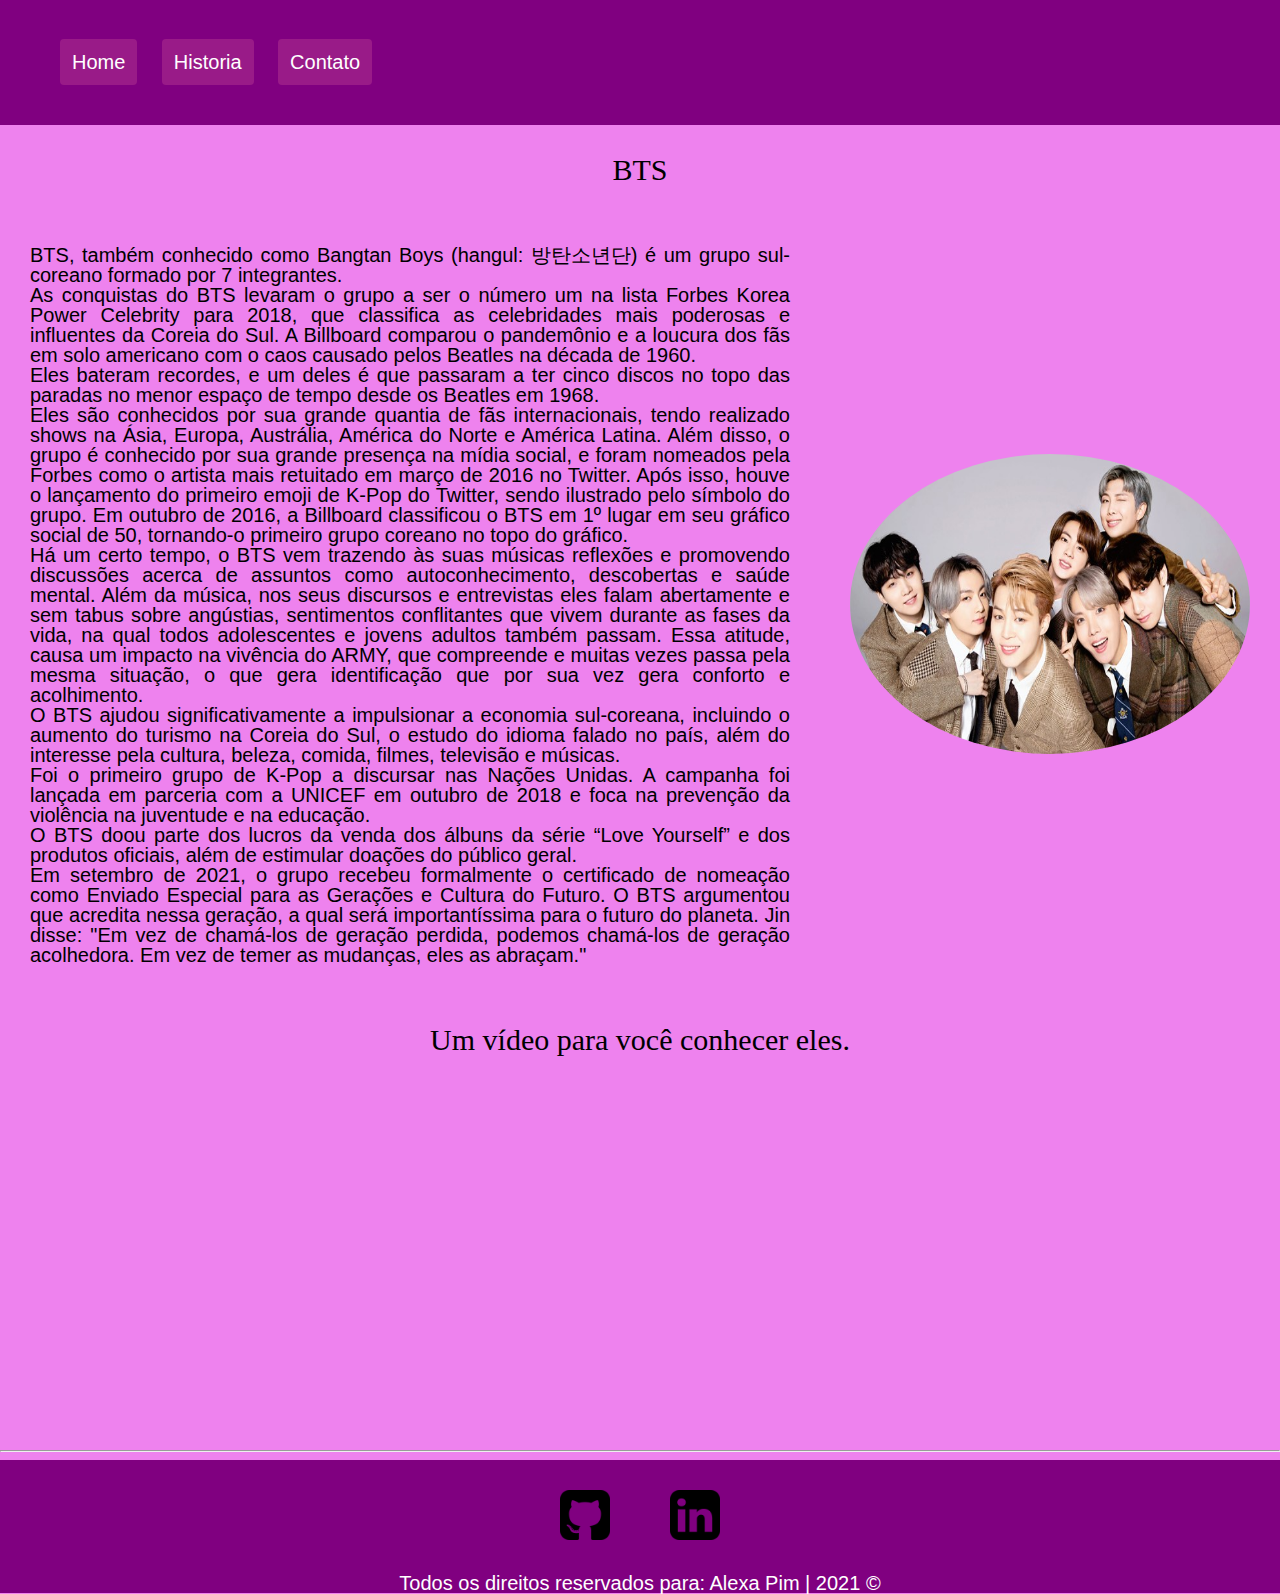
<file: index.html>
<!DOCTYPE html>
<html lang="pt-br">

<head>
    <meta charset="UTF-8">
    <meta name="viewport" content="width=device-width, initial-scale=1.0">
    <link rel="stylesheet" href="./assets/css/reset.css">
    <link rel="stylesheet" href="./assets/css/style.css">

    <title>Blog da Alexa</title>
</head>

<body>
    <header>
        <div>
            <nav>
                <ul id="menu">
                    <li><a href="index.html">Home</a></li>
                    <li><a href="historia.html">Historia</a></li>
                    <li><a href="contato.html">Contato</a></li>

                </ul>
            </nav>
        </div>
    </header>


    <h1 class="center p-30">BTS</h1>


    <div class="conteudo">
        <div class="p-30 justify">
            <p>BTS, também conhecido como Bangtan Boys (hangul: 방탄소년단) é um grupo sul-coreano formado por 7 integrantes.
            </p>

            <p>
                As conquistas do BTS levaram o grupo a ser o número um na lista Forbes Korea Power Celebrity para 2018,
                que
                classifica as celebridades mais poderosas e influentes da Coreia do Sul. A Billboard comparou o
                pandemônio
                e a loucura dos fãs em solo americano com o caos causado pelos Beatles na década de 1960.
            </p>

            <p>
                Eles bateram recordes, e um deles é que passaram a ter cinco discos no topo das paradas no menor espaço
                de tempo desde os Beatles em 1968.
            </p>

            <p>
                Eles são conhecidos por sua grande quantia de fãs internacionais, tendo realizado shows na Ásia, Europa,
                Austrália, América do Norte e América Latina. Além disso, o grupo é conhecido por sua grande presença na
                mídia social, e foram nomeados pela Forbes como o artista mais retuitado em março de 2016 no Twitter.
                Após
                isso, houve o lançamento do primeiro emoji de K-Pop do Twitter, sendo ilustrado pelo símbolo do grupo.
                Em
                outubro de 2016, a Billboard classificou o BTS em 1º lugar em seu gráfico social de 50, tornando-o
                primeiro
                grupo coreano no topo do gráfico.
            </p>

            <p>
                Há um certo tempo, o BTS vem trazendo às suas músicas reflexões e promovendo discussões acerca de
                assuntos como autoconhecimento, descobertas e saúde mental. Além da música, nos seus discursos e
                entrevistas eles
                falam abertamente e sem tabus sobre angústias, sentimentos conflitantes que vivem durante as fases da
                vida, na
                qual todos adolescentes e jovens adultos também passam. Essa atitude, causa um impacto na vivência do
                ARMY,
                que compreende e muitas vezes passa pela mesma situação, o que gera identificação que por sua vez gera
                conforto e acolhimento.
            </p>

            <p>
                O BTS ajudou significativamente a impulsionar a economia sul-coreana, incluindo o aumento do turismo
                na Coreia do Sul, o estudo do idioma falado no país, além do interesse pela cultura, beleza, comida,
                filmes, televisão e músicas.
            </p>
            <p>
                Foi o primeiro grupo de K-Pop a discursar nas Nações Unidas. A campanha foi lançada em parceria com a
                UNICEF em outubro de 2018 e foca na prevenção da violência na juventude e na educação.
            </p>
            <p>
                O BTS doou parte dos lucros da venda dos álbuns da série “Love Yourself” e dos produtos oficiais, além
                de estimular doações do público geral.
            </p>
            <p>
                Em setembro de 2021, o grupo recebeu formalmente o certificado de nomeação como Enviado Especial para as Gerações e Cultura do
                Futuro.
                O BTS argumentou que acredita nessa geração, a qual será importantíssima para o futuro do planeta. Jin
                disse: "Em vez de chamá-los de geração perdida, podemos chamá-los de geração acolhedora. Em vez de temer
                as mudanças, eles as abraçam."
            </p>

        </div>

        <div>
            <img class="br-50 wh-400 p-30" src="assets/img/bts.jpg" alt="foto do bts">
        </div>

    </div>


    <h2 class="center p-30"> Um vídeo para você conhecer eles.</h2>


    <div class="conteudo mb-50">
        <iframe width="560" height="315" src="https://www.youtube.com/embed/3YqPKLZF_WU" title="YouTube video player"
            frameborder="0"
            allow="accelerometer; autoplay; clipboard-write; encrypted-media; gyroscope; picture-in-picture"
            allowfullscreen>
        </iframe>
    </div>

    <hr>
    <footer>
        <div class="conteudo">
            <a href="https://github.com/AlexaPim" target="_blank">
                <img class="tamanho-social p-30" src="./assets/img/github.png" alt="Logo do Github">
            </a>
            <a href="https://www.linkedin.com/in/alexssandra-pimentel/" target="_blank">
                <img class="tamanho-social p-30" src="./assets/img/linkedin.png" alt="Logo do Linkedin">
            </a>

        </div>

        <p class="center copyright">Todos os direitos reservados para: Alexa Pim | 2021 &copy; </p>
    </footer>


</body>

</html>
</file>
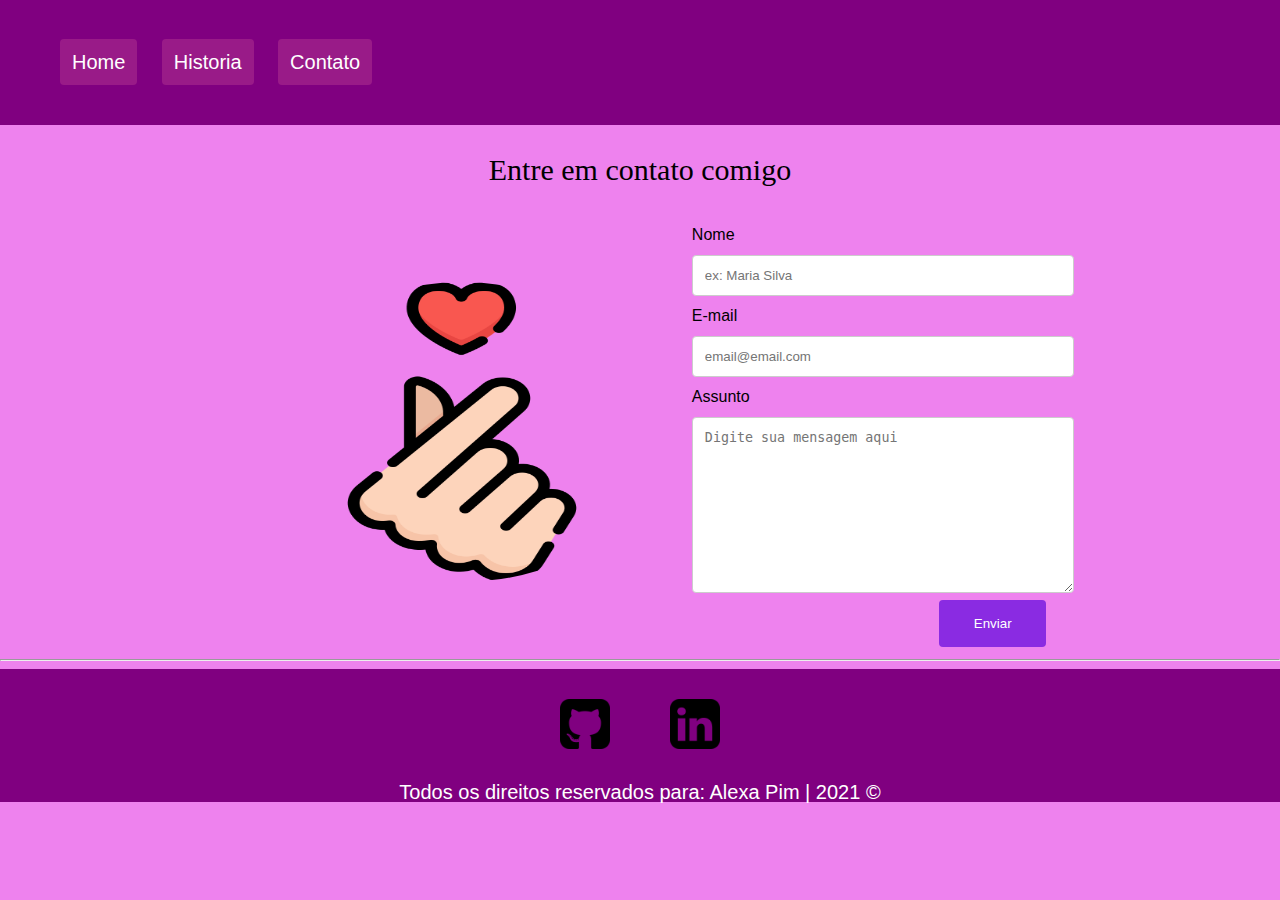
<file: contato.html>
<!DOCTYPE html>
<html lang="pt-br">
<head>
    <meta charset="UTF-8">
    <meta name="viewport" content="width=device-width, initial-scale=1.0">
    <link rel="stylesheet" href="./assets/css/reset.css">
    <link rel="stylesheet" href="./assets/css/style.css">

    <title>Contato</title>
</head>
<body>
    <header>
        <div>
            <nav>
                <ul id="menu">
                    <li><a href="index.html">Home</a></li>
                    <li><a href="historia.html">Historia</a></li>
                    <li><a href="contato.html">Contato</a></li>

                </ul>
            </nav>
        </div>
    </header>
    
    <h1 class="center p-30">Entre em contato comigo</h1>
    
    <div class="conteudo">
        <div>
            <img class="br-50 wh-400 p-30" src="./assets/img/icon.png" alt="Coracão símbolo dos coreanos">
        </div>

        <form>
            <label for="nome"> Nome </label>
            <input type="text" id="nome" onkeyup='validaNome()' required placeholder="ex: Maria Silva">
            <div id='txtNome'></div>
            <label for="email"> E-mail </label>
            <input type="text" id="email" onkeyup='validaEmail()' required placeholder="email@email.com">
            <div id="txtEmail"></div>
            <label for="assunto"> Assunto </label>
            <textarea name="assunto" id="assunto" cols="30" rows="10" onkeyup='validaAssunto()' required placeholder="Digite sua mensagem aqui"></textarea>
            <div id="txtAssunto"></div>
            <button class="botao" onclick='enviar()'> Enviar </button>
        </form>

    </div>


    <hr>
    <footer>
        <div class="conteudo">
            <a href="https://github.com/AlexaPim" target="_blank">
                <img class="tamanho-social p-30" src="./assets/img/github.png" alt="Logo do Github">
             </a>   
            <a href="https://www.linkedin.com/in/alexssandra-pimentel/" target="_blank">
                <img class="tamanho-social p-30" src="./assets/img/linkedin.png" alt="Logo do Linkedin">
            </a>
            
        </div>

        <p class="center">Todos os direitos reservados para: Alexa Pim | 2021 &copy; </p>
    </footer>

    <script src="./assets/js/script.js"></script>

</body>
</html>
</file>
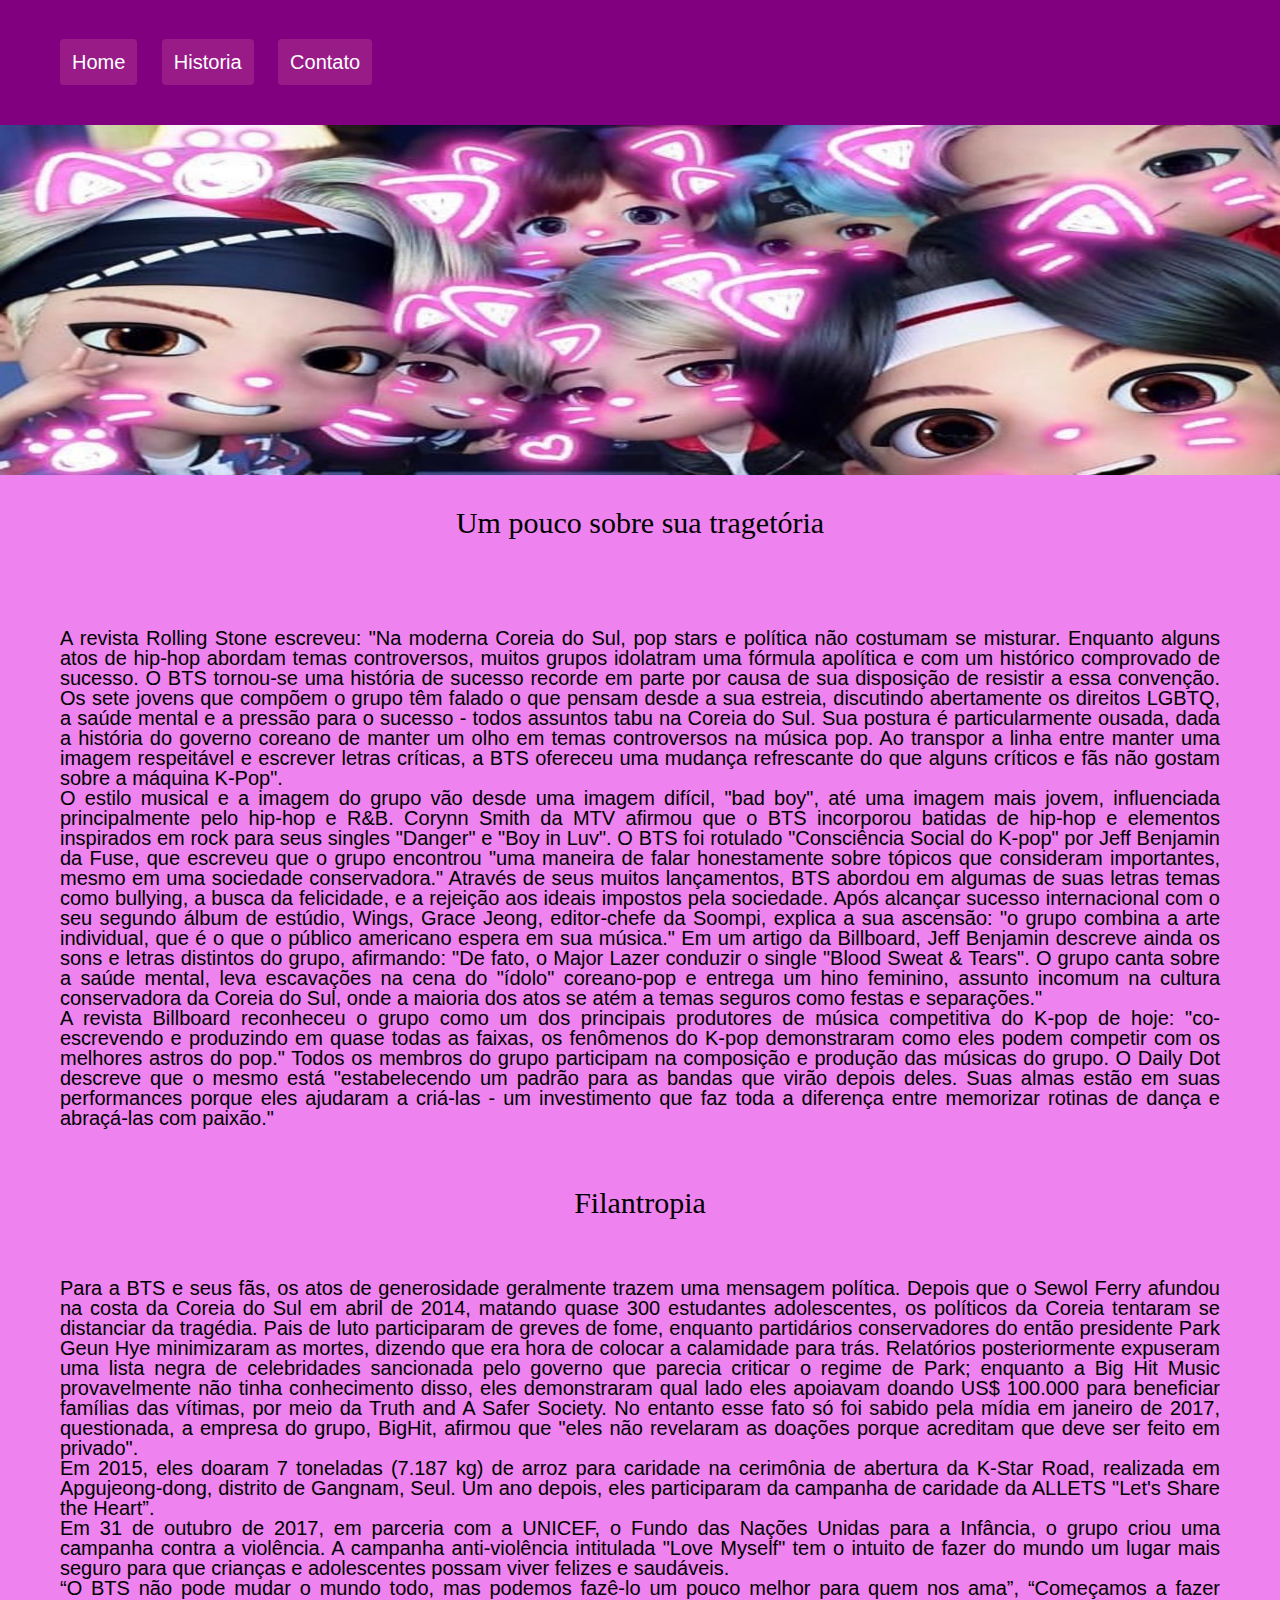
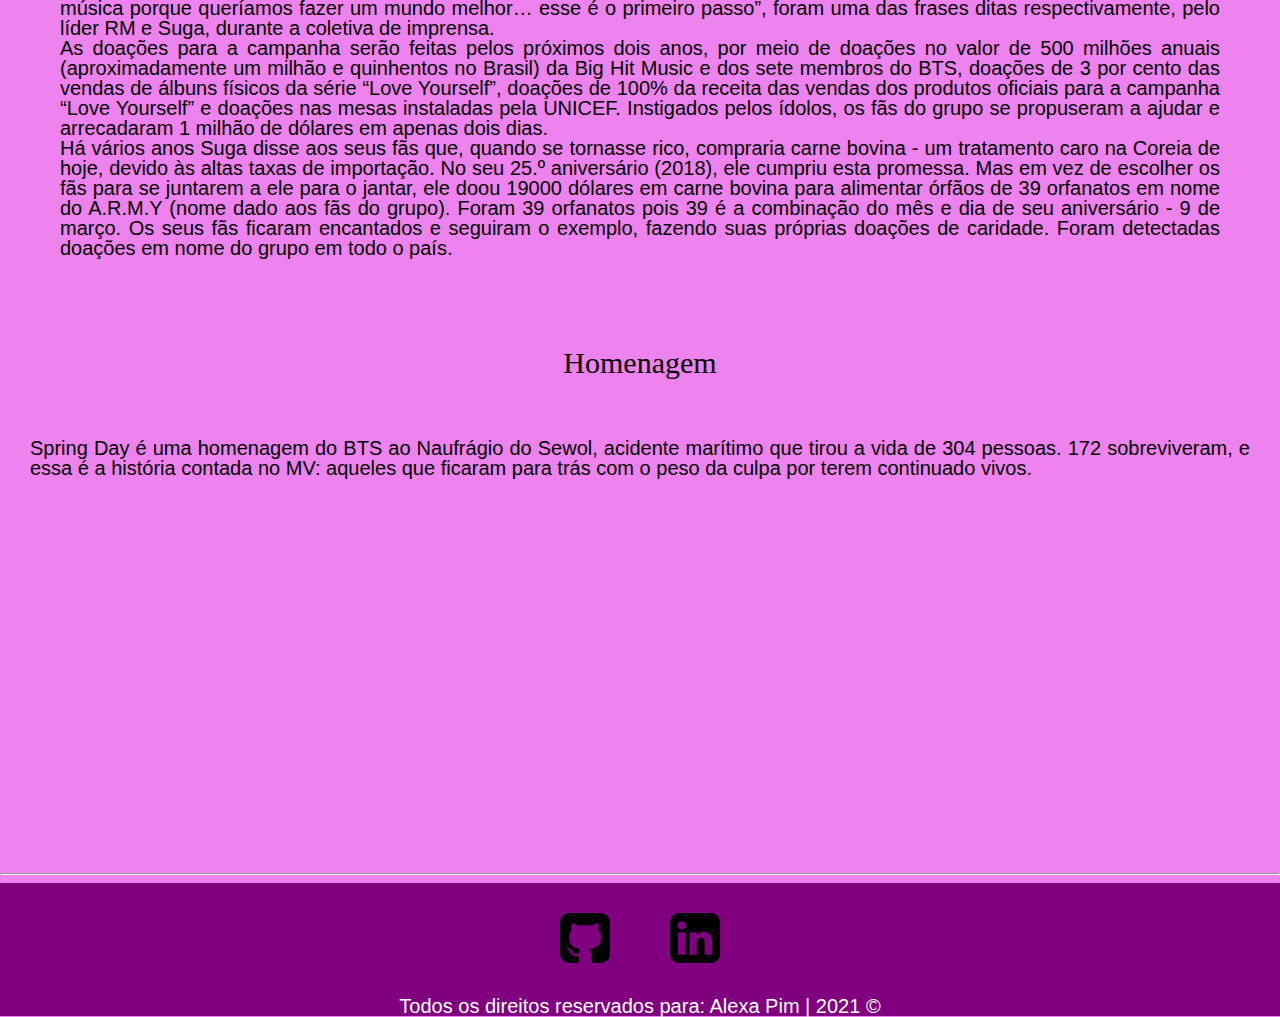
<file: historia.html>
<!DOCTYPE html>
<html lang="pt-br">

<head>
    <meta charset="UTF-8">
    <meta name="viewport" content="width=device-width, initial-scale=1.0">
    <link rel="stylesheet" href="./assets/css/reset.css">
    <link rel="stylesheet" href="./assets/css/style.css">

    <title>História</title>
</head>

<body>
    <header>
        <div>
            <nav>
                <ul id="menu">
                    <li><a href="index.html">Home</a></li>
                    <li><a href="historia.html">Historia</a></li>
                    <li><a href="contato.html">Contato</a></li>

                </ul>
            </nav>
        </div>
    </header>

    <img class="banner" src="./assets/img/tiny.jpg">


    <h1 class="center p-30">Um pouco sobre sua tragetória</h1>

    <div class="center p-30">
        <div class="justify p-30">
            <p>
                A revista Rolling Stone escreveu: "Na moderna Coreia do Sul, pop stars e política não costumam se
                misturar. Enquanto alguns atos de hip-hop abordam temas controversos, muitos grupos idolatram uma
                fórmula apolítica e com um histórico comprovado de sucesso. O BTS tornou-se uma história de sucesso
                recorde em parte por causa de sua disposição de resistir a essa convenção. Os sete jovens que compõem o
                grupo têm falado o que pensam desde a sua estreia, discutindo abertamente os direitos LGBTQ, a saúde
                mental e a pressão para o sucesso - todos assuntos tabu na Coreia do Sul. Sua postura é particularmente
                ousada, dada a história do governo coreano de manter um olho em temas controversos na música pop. Ao
                transpor a linha entre manter uma imagem respeitável e escrever letras críticas, a BTS ofereceu uma
                mudança refrescante do que alguns críticos e fãs não gostam sobre a máquina K-Pop".
            </p>
            <p>
                O estilo musical e a imagem do grupo vão desde uma imagem difícil, "bad boy", até uma imagem mais jovem,
                influenciada principalmente pelo hip-hop e R&B. Corynn Smith da MTV afirmou que o BTS incorporou batidas
                de hip-hop e elementos inspirados em rock para seus singles "Danger" e "Boy in Luv". O BTS foi rotulado
                "Consciência Social do K-pop" por Jeff Benjamin da Fuse, que escreveu que o grupo encontrou "uma maneira
                de falar honestamente sobre tópicos que consideram importantes, mesmo em uma sociedade conservadora."
                Através de seus muitos lançamentos, BTS abordou em algumas de suas letras temas como bullying, a busca
                da felicidade, e a rejeição aos ideais impostos pela sociedade. Após alcançar sucesso internacional
                com o seu segundo álbum de estúdio, Wings, Grace Jeong, editor-chefe da Soompi, explica a sua ascensão:
                "o grupo combina a arte individual, que é o que o público americano espera em sua música." Em um
                artigo da Billboard, Jeff Benjamin descreve ainda os sons e letras distintos do grupo, afirmando: "De
                fato, o Major Lazer conduzir o single "Blood Sweat & Tears". O grupo canta sobre a saúde mental, leva
                escavações na cena do "ídolo" coreano-pop e entrega um hino feminino, assunto incomum na cultura
                conservadora da Coreia do Sul, onde a maioria dos atos se atém a temas seguros como festas e
                separações."
            </p>
            <p>A revista Billboard reconheceu o grupo como um dos principais produtores de música competitiva do K-pop
                de hoje: "co-escrevendo e produzindo em quase todas as faixas, os fenômenos do K-pop demonstraram como
                eles podem competir com os melhores astros do pop." Todos os membros do grupo participam na composição e
                produção das músicas do grupo. O Daily Dot descreve que o mesmo está "estabelecendo um padrão para as
                bandas que virão depois deles. Suas almas estão em suas performances porque eles ajudaram a criá-las -
                um investimento que faz toda a diferença entre memorizar rotinas de dança e abraçá-las com paixão."
            </p>
        </div>
        <h2 class="center p-30">Filantropia</h2>

        <div class="center justify p-30">
            <p>
                Para a BTS e seus fãs, os atos de generosidade geralmente trazem uma mensagem política. Depois que o
                Sewol Ferry
                afundou na costa da Coreia do Sul em abril de 2014, matando quase 300 estudantes adolescentes, os
                políticos da
                Coreia tentaram se distanciar da tragédia. Pais de luto participaram de greves de fome, enquanto
                partidários
                conservadores do então presidente Park Geun Hye minimizaram as mortes, dizendo que era hora de colocar a
                calamidade para trás. Relatórios posteriormente expuseram uma lista negra de celebridades sancionada
                pelo
                governo que parecia criticar o regime de Park; enquanto a Big Hit Music provavelmente não tinha
                conhecimento
                disso, eles demonstraram qual lado eles apoiavam doando US$ 100.000 para beneficiar famílias das
                vítimas,
                por meio da Truth and A Safer Society. No entanto esse fato só foi sabido pela mídia em janeiro de 2017,
                questionada, a empresa do grupo, BigHit, afirmou que "eles não revelaram as doações porque acreditam que
                deve
                ser feito em privado".
            </p>
            <p>
                Em 2015, eles doaram 7 toneladas (7.187 kg) de arroz para caridade na cerimônia de abertura da K-Star
                Road,
                realizada em Apgujeong-dong, distrito de Gangnam, Seul. Um ano depois, eles participaram da campanha de
                caridade
                da ALLETS "Let's Share the Heart”.
            </p>
            <p>
                Em 31 de outubro de 2017, em parceria com a UNICEF, o Fundo das Nações Unidas para a Infância, o grupo
                criou uma
                campanha contra a violência. A campanha anti-violência intitulada "Love Myself" tem o intuito de fazer
                do mundo
                um lugar mais seguro para que crianças e adolescentes possam viver felizes e saudáveis.
            </p>
            <p>
                “O BTS não pode mudar o mundo todo, mas podemos fazê-lo um pouco melhor para quem nos ama”, “Começamos a
                fazer
                música porque queríamos fazer um mundo melhor… esse é o primeiro passo”, foram uma das frases ditas
                respectivamente, pelo líder RM e Suga, durante a coletiva de imprensa.
            </p>
            <p>
                As doações para a campanha serão feitas pelos próximos dois anos, por meio de doações no valor de 500
                milhões
                anuais (aproximadamente um milhão e quinhentos no Brasil) da Big Hit Music e dos sete membros do BTS,
                doações de
                3 por cento das vendas de álbuns físicos da série “Love Yourself”, doações de 100% da receita das vendas
                dos
                produtos oficiais para a campanha “Love Yourself” e doações nas mesas instaladas pela UNICEF. Instigados
                pelos
                ídolos, os fãs do grupo se propuseram a ajudar e arrecadaram 1 milhão de dólares em apenas dois dias.
            </p>
            <p>
                Há vários anos Suga disse aos seus fãs que, quando se tornasse rico, compraria carne bovina - um
                tratamento caro
                na Coreia de hoje, devido às altas taxas de importação. No seu 25.º aniversário (2018), ele cumpriu esta
                promessa. Mas em vez de escolher os fãs para se juntarem a ele para o jantar, ele doou 19000 dólares em
                carne
                bovina para alimentar órfãos de 39 orfanatos em nome do A.R.M.Y (nome dado aos fãs do grupo). Foram 39
                orfanatos
                pois 39 é a combinação do mês e dia de seu aniversário - 9 de março. Os seus fãs ficaram encantados e
                seguiram o
                exemplo, fazendo suas próprias doações de caridade. Foram detectadas doações em nome do grupo em todo o
                país.
            </p>
        </div>

    </div>

    <h3 class="center p-30">Homenagem</h3>
    <p class="center justify p-30">
        Spring Day é uma homenagem do BTS ao Naufrágio do Sewol, acidente marítimo que tirou a vida de 304 pessoas. 172 sobreviveram, e essa é a história contada no MV: aqueles que ficaram para trás com o peso da culpa por terem continuado vivos.
    </p>

    <div class="conteudo mb-50">
        <iframe width="560" height="315" src="https://www.youtube.com/embed/xEeFrLSkMm8" title="YouTube video player"
            frameborder="0"
            allow="accelerometer; autoplay; clipboard-write; encrypted-media; gyroscope; picture-in-picture"
            allowfullscreen></iframe>
    </div>
    <hr>
    <footer>
        <div class="conteudo">
            <a href="https://github.com/AlexaPim" target="_blank">
                <img class="tamanho-social p-30" src="./assets/img/github.png" alt="Logo do Github">
            </a>
            <a href="https://www.linkedin.com/in/alexssandra-pimentel/" target="_blank">
                <img class="tamanho-social p-30" src="./assets/img/linkedin.png" alt="Logo do Linkedin">
            </a>

        </div>

        <p class="center copyright">Todos os direitos reservados para: Alexa Pim | 2021 &copy; </p>
    </footer>


</body>
</file>
<file: assets/css/style.css>
/*página inicial*/

body{
    background-color: violet;
    font-family: Verdana, Geneva, Tahoma, sans-serif;
    margin: 0 0 0 0;
}


.center{
    text-align: center;
}

.justify{
    text-align: justify;
}

.conteudo{
    display: flex;
    flex-flow: row;
    justify-content: center;
    align-items: center;
}

#menu{
    background-color: purple;
    margin: auto;
    padding: 50px;
}

#menu li{
    display: inline;    
    padding: 20px 10px;
}

#menu li a{
    color: #ffffff;
    background-color: rgb(153, 27, 136);
    overflow: hidden;
    font-size: 20px;
    line-height: 25px;
    padding: 12px;
    text-decoration: none; 
    
    border-radius: 4px;
    
}


#menu li a:hover{
    color: gray;
}

h1, h2, h3{
    font: bold;
    font-size: 30px;
    font-family: cursive;
    
}

.p-30{
    padding: 30px;
}

p{
    font-size: 20px;
}

.br-50{
    border-radius: 60%;
}

.wh-400{
    width: 400px;
    height: 300px;
}

.tamanho-social{
    width: 50px;
    height: 50px;
}

.mb-50{
    margin-bottom: 50px;
}

footer{
    background-color: purple;
    color: white;
}

.copyrigth{
   font-size: 30px;
}

/*historia*/

.banner { 
    width: 100%; 
    height: 350px;
} 

/*p{
    background-attachment: fixed;
}*/

/*pagina de contato*/

input[type=text], textarea {
    width: 100%;
    padding: 12px;
    border: 1px solid #ccc;
    border-radius: 4px;
    resize: vertical;
  }
  
label {
    padding: 12px 12px 12px 0;
    display: inline-block;
  }
  

.botao{
    width: 30%;
    background-color: blueviolet;
    border: none;
    border-radius: 4px;
    color: white;
    padding: 16px 32px;
    text-decoration: none;
    margin: 4px 2px;
    cursor: pointer;
    float: right;
}

.botao:hover{
    background-color: indigo;
}
</file>
